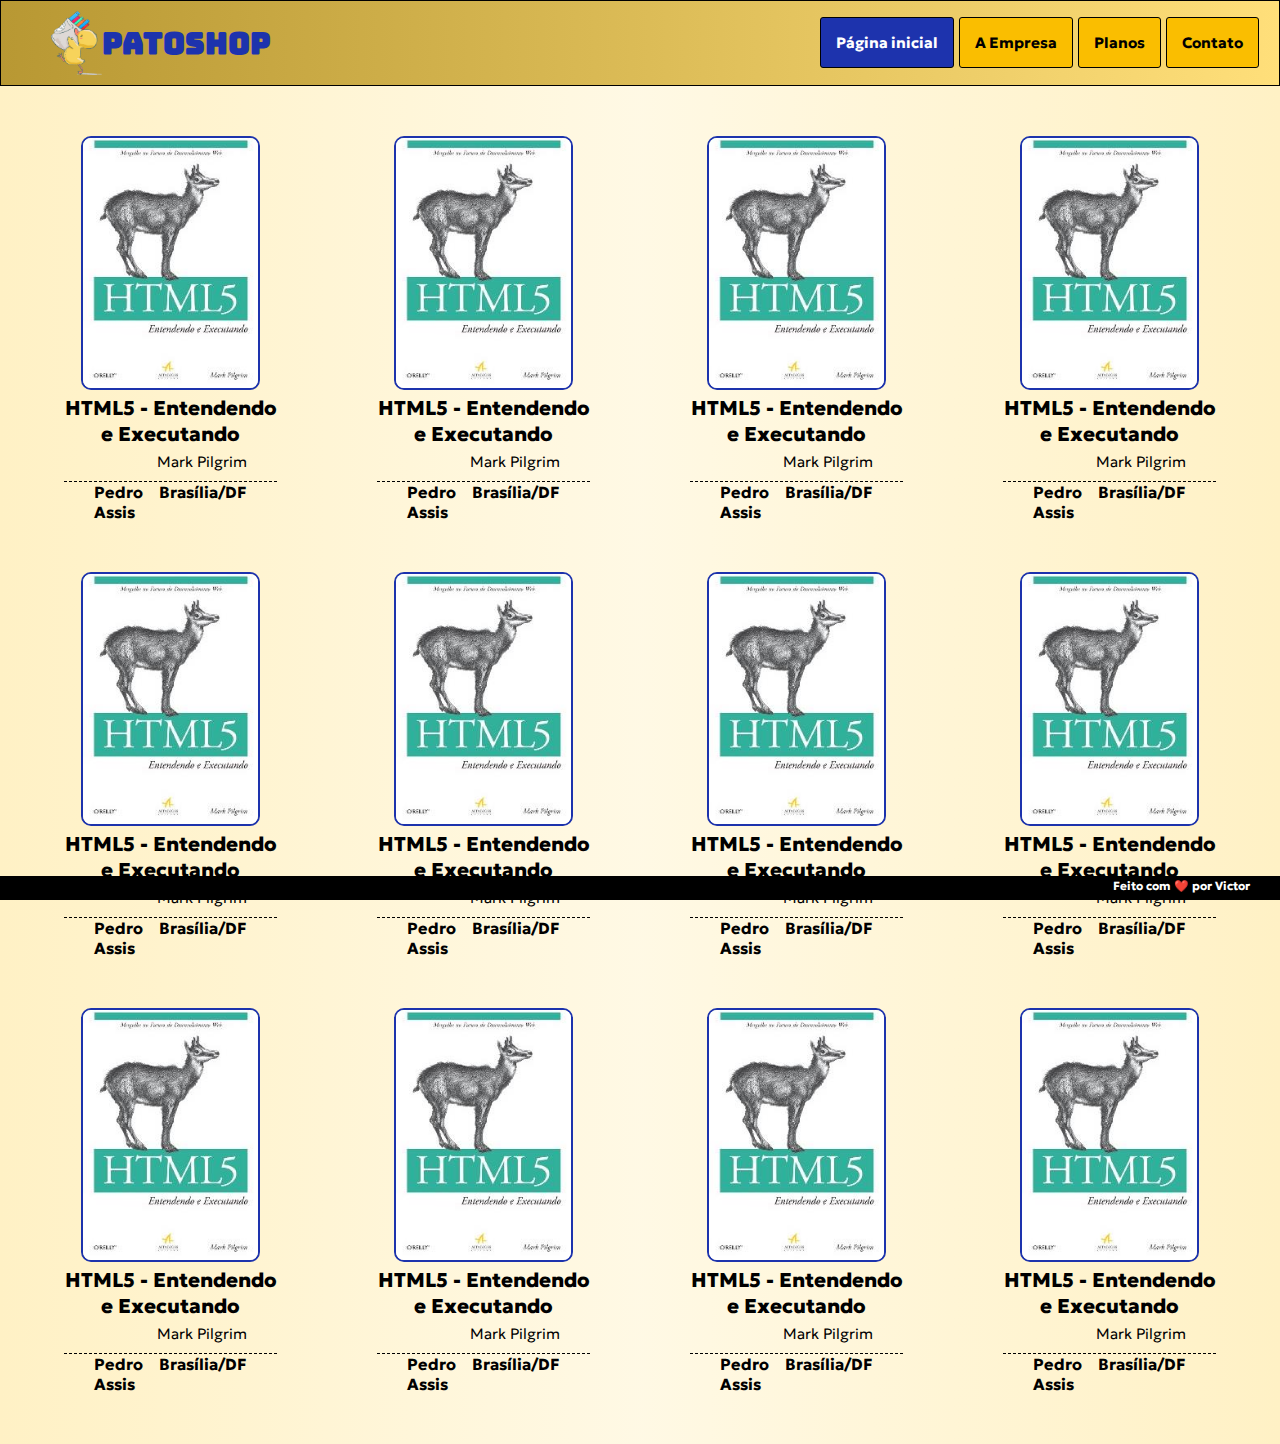
<file: index.html>
<!DOCTYPE html>
<html lang="pt_BR">

<head>
    <meta charset="UTF-8">
    <meta http-equiv="X-UA-Compatible" content="IE=edge">
    <meta name="viewport" content="width=device-width, initial-scale=1.0">
    <link rel="stylesheet" href="style.css" />
    <link rel="icon" type="image/x-icon" href="/imgs/favicon.ico">
    <title>Patoshop</title>
</head>

<body>
    <header>
        <img class="logo_header" src="imgs/logo_pato.png" alt="logo_patoshop" />
        <h1 class="site_name_header">Patoshop</h1>

        <div class="buttons_sections">
            <a class="button activate_button" href="index.html">Página inicial</a>
            <a class="button" href="empresa.html">A Empresa</a>
            <a class="button" href="contribua.html">Planos</a>
            <a class="button" href="contato.html">Contato</a>
        </div>
    </header>
    
    <body>
        <div class="container_initial_books">
            <div class="book_doation_container">
                <img class="book_table" src="imgs/livro_example.jpg" alt="livro" />
                <h2 class="livro_doation_name">HTML5 - Entendendo e Executando</h2>
                <h3 class="livro_doation_author_name">Mark Pilgrim</h3>
                <div class="donator_info">
                    <h4>Pedro Assis</h4>
                    <h4>Brasília/DF</h4>
                </div>
            </div>
            <div class="book_doation_container">
                <img class="book_table" src="imgs/livro_example.jpg" alt="livro" />
                <h2 class="livro_doation_name">HTML5 - Entendendo e Executando</h2>
                <h3 class="livro_doation_author_name">Mark Pilgrim</h3>
                <div class="donator_info">
                    <h4>Pedro Assis</h4>
                    <h4>Brasília/DF</h4>
                </div>
            </div>
            <div class="book_doation_container">
                <img class="book_table" src="imgs/livro_example.jpg" alt="livro" />
                <h2 class="livro_doation_name">HTML5 - Entendendo e Executando</h2>
                <h3 class="livro_doation_author_name">Mark Pilgrim</h3>
                <div class="donator_info">
                    <h4>Pedro Assis</h4>
                    <h4>Brasília/DF</h4>
                </div>
            </div>
            <div class="book_doation_container">
                <img class="book_table" src="imgs/livro_example.jpg" alt="livro" />
                <h2 class="livro_doation_name">HTML5 - Entendendo e Executando</h2>
                <h3 class="livro_doation_author_name">Mark Pilgrim</h3>
                <div class="donator_info">
                    <h4>Pedro Assis</h4>
                    <h4>Brasília/DF</h4>
                </div>
            </div>
        </div>
        <div class="container_initial_books">
            <div class="book_doation_container">
                <img class="book_table" src="imgs/livro_example.jpg" alt="livro" />
                <h2 class="livro_doation_name">HTML5 - Entendendo e Executando</h2>
                <h3 class="livro_doation_author_name">Mark Pilgrim</h3>
                <div class="donator_info">
                    <h4>Pedro Assis</h4>
                    <h4>Brasília/DF</h4>
                </div>
            </div>
            <div class="book_doation_container">
                <img class="book_table" src="imgs/livro_example.jpg" alt="livro" />
                <h2 class="livro_doation_name">HTML5 - Entendendo e Executando</h2>
                <h3 class="livro_doation_author_name">Mark Pilgrim</h3>
                <div class="donator_info">
                    <h4>Pedro Assis</h4>
                    <h4>Brasília/DF</h4>
                </div>
            </div>
            <div class="book_doation_container">
                <img class="book_table" src="imgs/livro_example.jpg" alt="livro" />
                <h2 class="livro_doation_name">HTML5 - Entendendo e Executando</h2>
                <h3 class="livro_doation_author_name">Mark Pilgrim</h3>
                <div class="donator_info">
                    <h4>Pedro Assis</h4>
                    <h4>Brasília/DF</h4>
                </div>
            </div>
            <div class="book_doation_container">
                <img class="book_table" src="imgs/livro_example.jpg" alt="livro" />
                <h2 class="livro_doation_name">HTML5 - Entendendo e Executando</h2>
                <h3 class="livro_doation_author_name">Mark Pilgrim</h3>
                <div class="donator_info">
                    <h4>Pedro Assis</h4>
                    <h4>Brasília/DF</h4>
                </div>
            </div>
        </div>
        <div class="container_initial_books">
            <div class="book_doation_container">
                <img class="book_table" src="imgs/livro_example.jpg" alt="livro" />
                <h2 class="livro_doation_name">HTML5 - Entendendo e Executando</h2>
                <h3 class="livro_doation_author_name">Mark Pilgrim</h3>
                <div class="donator_info">
                    <h4>Pedro Assis</h4>
                    <h4>Brasília/DF</h4>
                </div>
            </div>
            <div class="book_doation_container">
                <img class="book_table" src="imgs/livro_example.jpg" alt="livro" />
                <h2 class="livro_doation_name">HTML5 - Entendendo e Executando</h2>
                <h3 class="livro_doation_author_name">Mark Pilgrim</h3>
                <div class="donator_info">
                    <h4>Pedro Assis</h4>
                    <h4>Brasília/DF</h4>
                </div>
            </div>
            <div class="book_doation_container">
                <img class="book_table" src="imgs/livro_example.jpg" alt="livro" />
                <h2 class="livro_doation_name">HTML5 - Entendendo e Executando</h2>
                <h3 class="livro_doation_author_name">Mark Pilgrim</h3>
                <div class="donator_info">
                    <h4>Pedro Assis</h4>
                    <h4>Brasília/DF</h4>
                </div>
            </div>
            <div class="book_doation_container">
                <img class="book_table" src="imgs/livro_example.jpg" alt="livro" />
                <h2 class="livro_doation_name">HTML5 - Entendendo e Executando</h2>
                <h3 class="livro_doation_author_name">Mark Pilgrim</h3>
                <div class="donator_info">
                    <h4>Pedro Assis</h4>
                    <h4>Brasília/DF</h4>
                </div>
            </div>
        </div>

    </body>
    <footer>
        <h3 id="footer_text">Feito com ❤️ por Victor</h3>
    </footer>
</body>

</html>
</file>
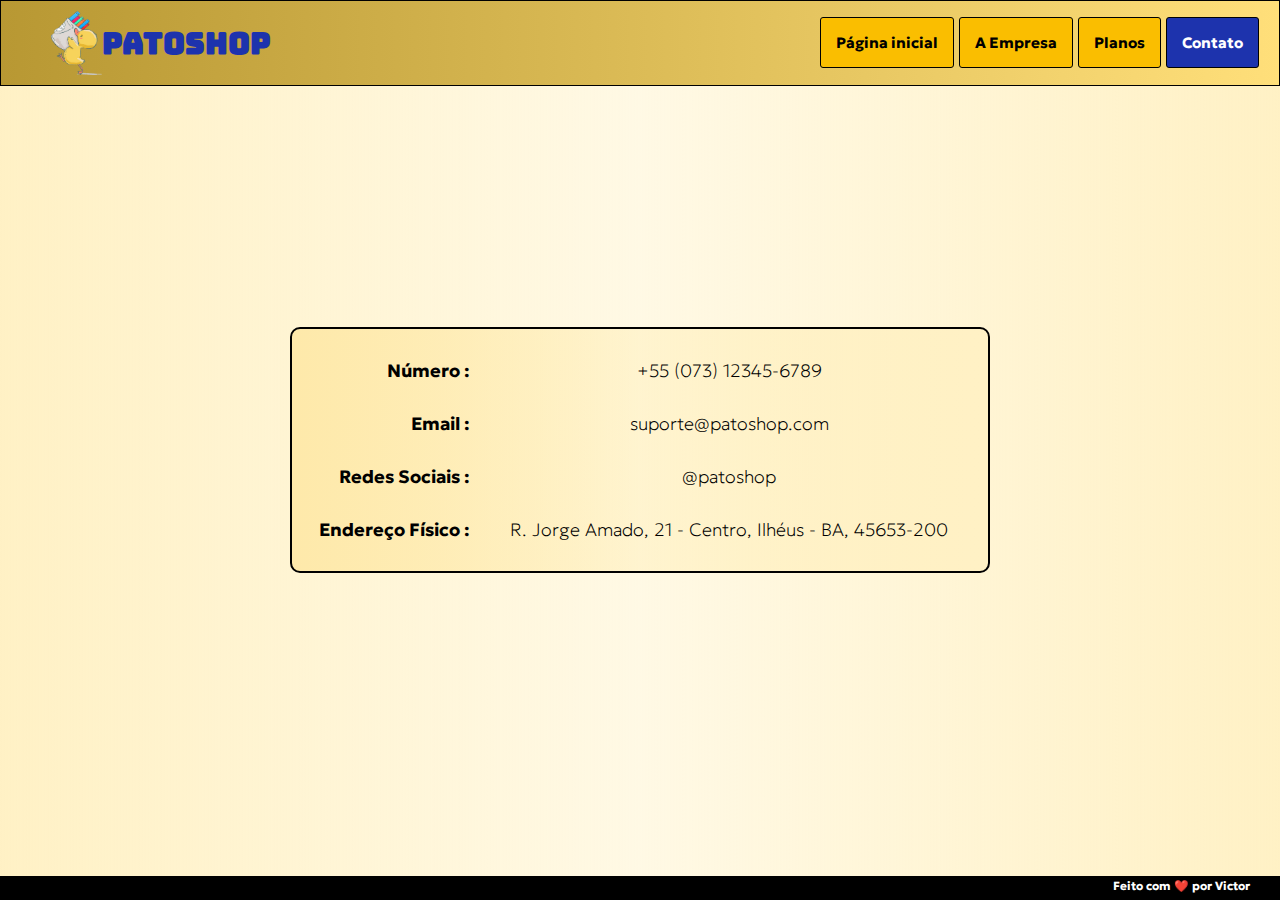
<file: contato.html>
<!DOCTYPE html>
<html lang="pt_BR">

<head>
    <meta charset="UTF-8">
    <meta http-equiv="X-UA-Compatible" content="IE=edge">
    <meta name="viewport" content="width=device-width, initial-scale=1.0">
    <link rel="stylesheet" href="style.css" />
    <link rel="icon" type="image/x-icon" href="/imgs/favicon.ico">
    <title>Patoshop - Contato</title>
</head>

<body>
    <header>
        <img class="logo_header" src="imgs/logo_pato.png" alt="logo_patoshop" />
        <h1 class="site_name_header">Patoshop</h1>

        <div class="buttons_sections">
            <a class="button" href="index.html">Página inicial</a>
            <a class="button" href="empresa.html">A Empresa</a>
            <a class="button" href="contribua.html">Planos</a>
            <a class="button activate_button" href="contato.html">Contato</a>
        </div>
    </header>

    <body>
        <div class="contatos_div">
            <table class="contatos_table">
                <tr class="table_row">
                    <td style="font-weight: bold; text-align: right;">Número :</td>
                    <td style="text-align: center; font-weight: lighter;">+55 (073) 12345-6789</td>
                </tr>
                <tr class="table_row">
                    <td style="font-weight: bold; text-align: right;">Email :</td>
                    <td style="text-align: center; font-weight: lighter;">suporte@patoshop.com</td>
                </tr>
                <tr class="table_row">
                    <td style="font-weight: bold; text-align: right;">Redes Sociais :</td>
                    <td style="text-align: center; font-weight: lighter;">@patoshop</td>
                </tr>
                <tr class="table_row">
                    <td style="font-weight: bold; text-align: right;">Endereço Físico :</td>
                    <td style="text-align: center; font-weight: lighter;">R. Jorge Amado, 21 - Centro, Ilhéus - BA, 45653-200</td>
                </tr>
            </table>
        </div>
    </body>
    <footer>
        <h3 id="footer_text">Feito com ❤️ por Victor</h3>
    </footer>
</body>

</html>
</file>
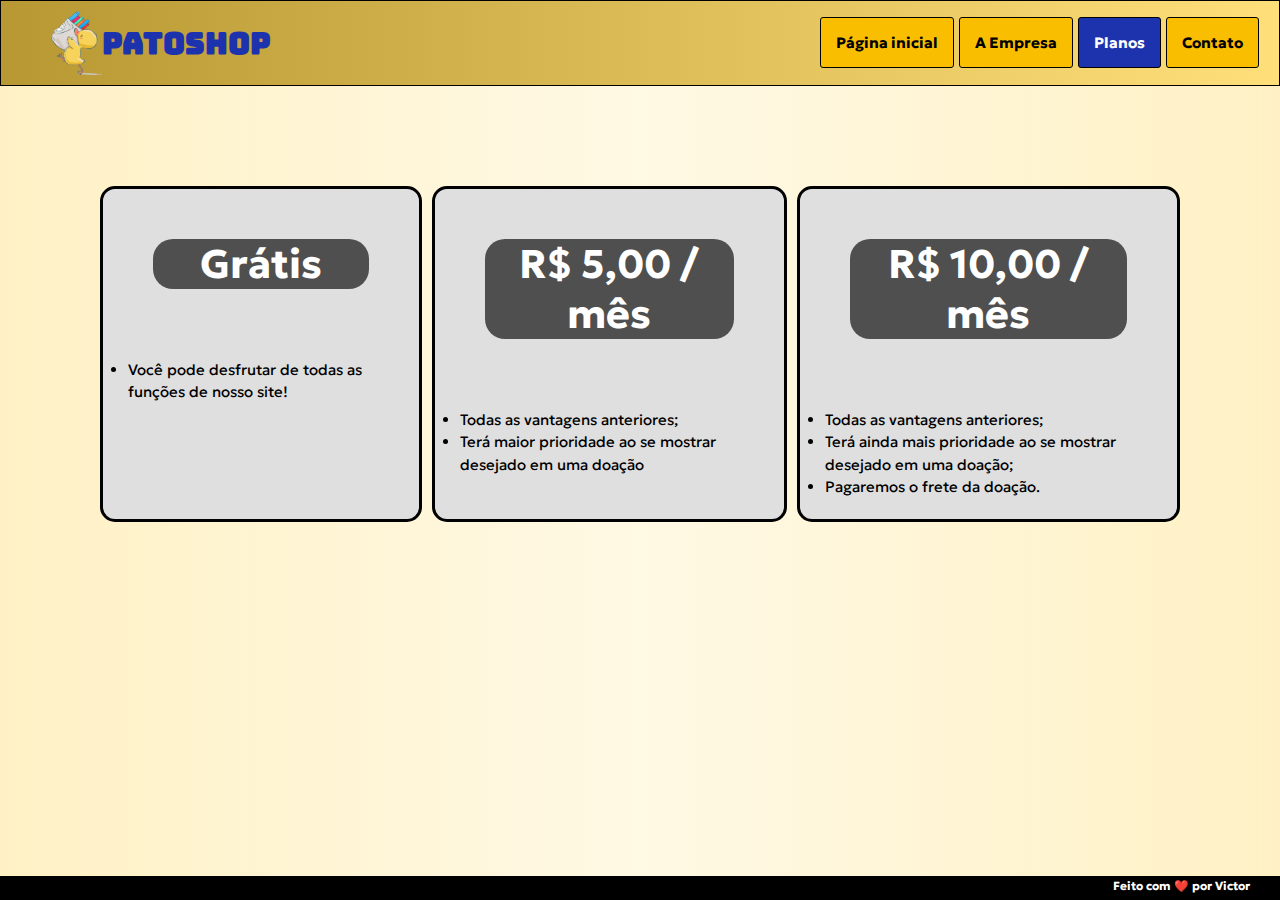
<file: contribua.html>
<!DOCTYPE html>
<html lang="pt_BR">
<head>
    <meta charset="UTF-8">
    <meta http-equiv="X-UA-Compatible" content="IE=edge">
    <meta name="viewport" content="width=device-width, initial-scale=1.0">
    <link rel="stylesheet" href="style.css"/>
    <link rel="icon" type="image/x-icon" href="/imgs/favicon.ico">
    <title>Patoshop - Contribua</title>
</head>
<body>
    <header>
        <img class="logo_header" src="imgs/logo_pato.png" alt="logo_patoshop" />
        <h1 class="site_name_header">Patoshop</h1>

        <div class="buttons_sections">
            <a class="button" href="index.html">Página inicial</a>
            <a class="button" href="empresa.html">A Empresa</a>
            <a class="button activate_button" href="contribua.html">Planos</a>
            <a class="button" href="contato.html">Contato</a>
        </div>
    </header>
    <body>
        <div class="planos">
            <div class="plano_option">
                <h3 class="plano_price">Grátis</h3>
                <ul class="plano_vantagens">
                    <li>Você pode desfrutar de todas as funções de nosso site!</li>
                </ul>
            </div>
            <div class="plano_option">
                <h3 class="plano_price">R$ 5,00 / mês</h3>
                <ul class="plano_vantagens">
                    <li>Todas as vantagens anteriores;</li>
                    <li>Terá maior prioridade ao se mostrar desejado em uma doação</li>
                </ul>
            </div>
            <div class="plano_option">
                <h3 class="plano_price">R$ 10,00 / mês</h3>
                <ul class="plano_vantagens">
                    <li>Todas as vantagens anteriores;</li>
                    <li>Terá ainda mais prioridade ao se mostrar desejado em uma doação;</li>
                    <li>Pagaremos o frete da doação.</li>
                </ul>
            </div>
        </div>

    </body>
    <footer>
        <h3 id="footer_text">Feito com ❤️ por Victor</h3>
    </footer>
</body>
</html>
</file>
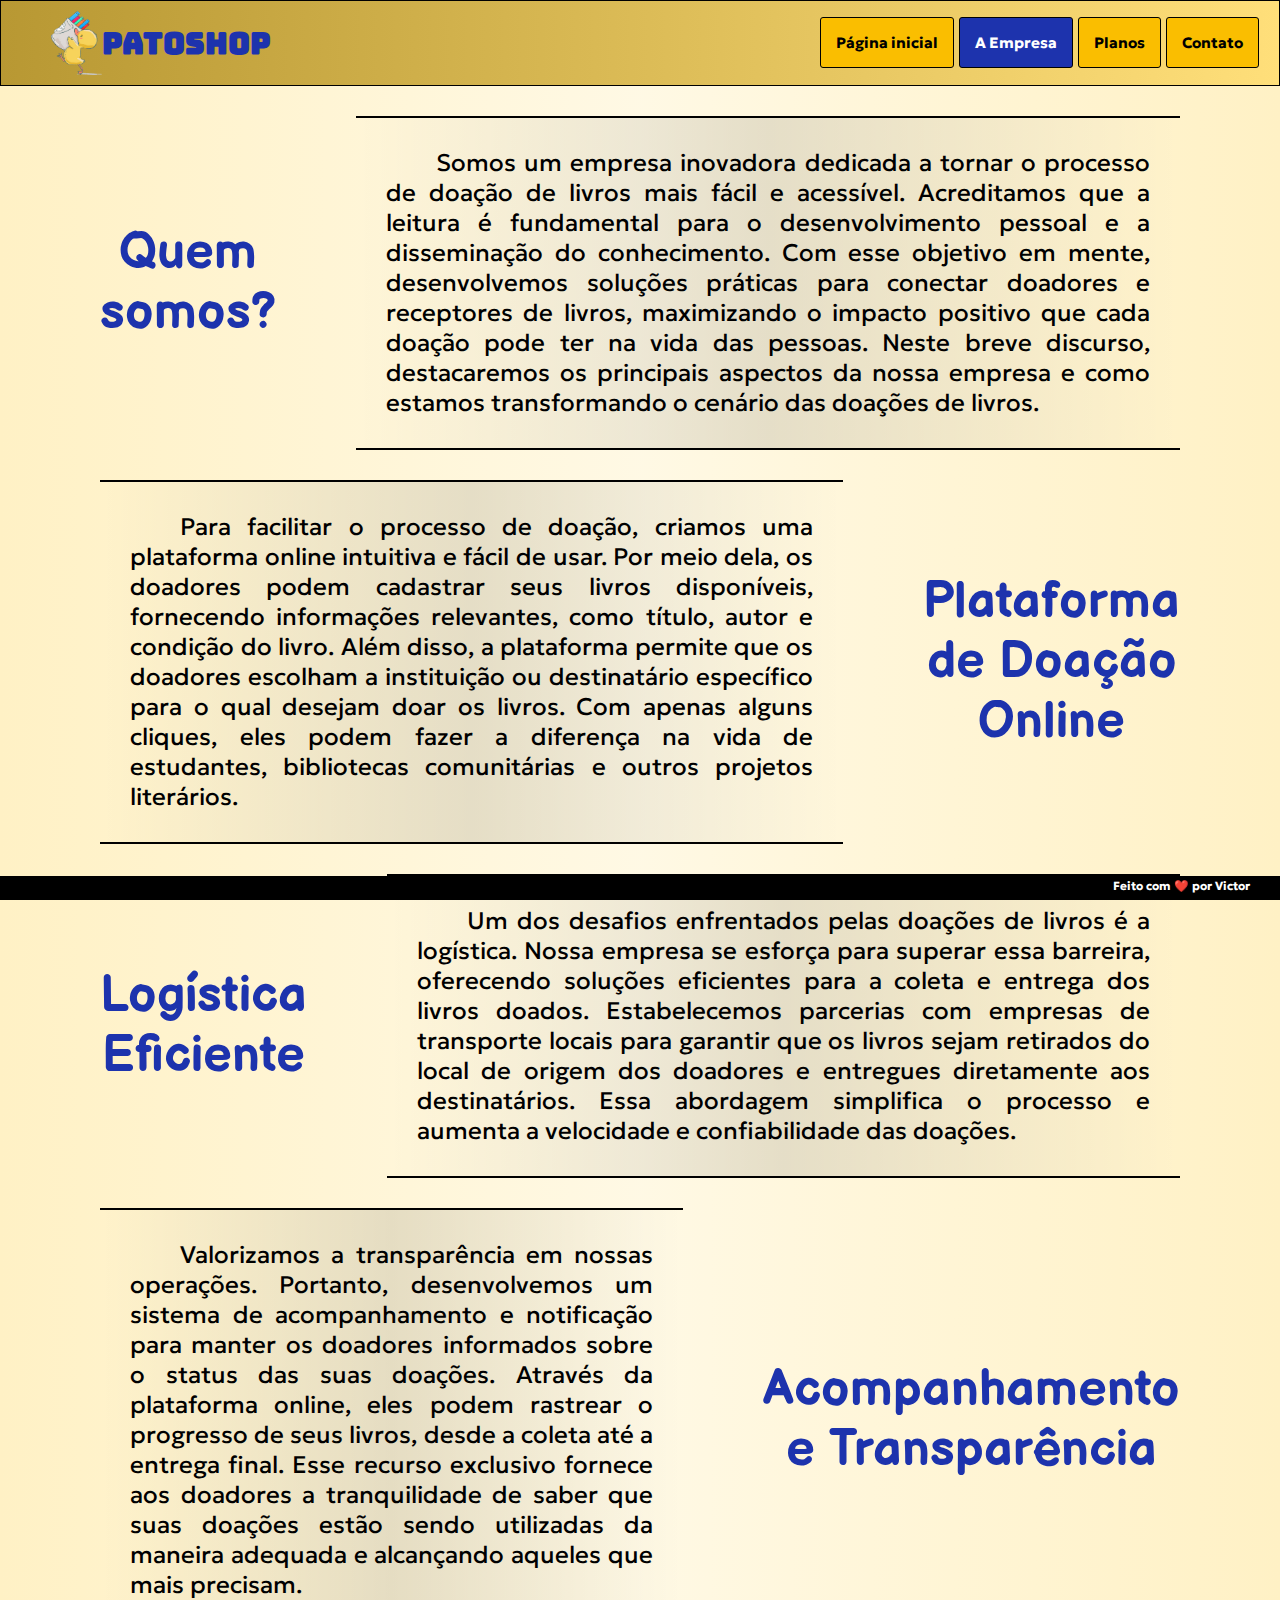
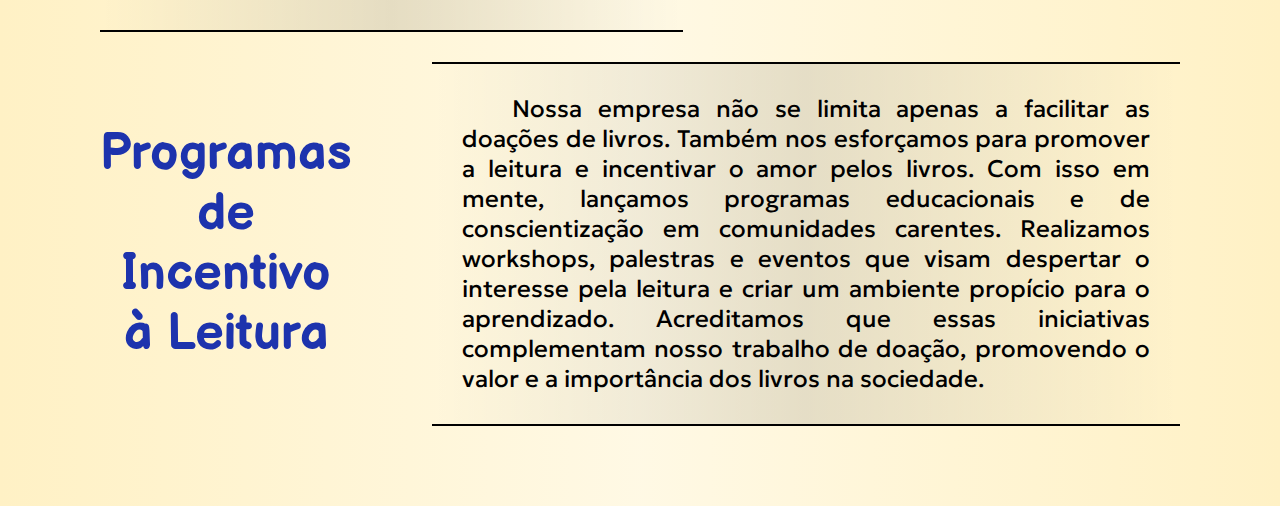
<file: empresa.html>
<!DOCTYPE html>
<html lang="pt_BR">

<head>
    <meta charset="UTF-8">
    <meta http-equiv="X-UA-Compatible" content="IE=edge">
    <meta name="viewport" content="width=device-width, initial-scale=1.0">
    <link rel="stylesheet" href="style.css" />
    <link rel="icon" type="image/x-icon" href="/imgs/favicon.ico">
    <title>Patoshop - Empresa</title>
</head>

<body>
    <header>
        <img class="logo_header" src="imgs/logo_pato.png" alt="logo_patoshop" />
        <h1 class="site_name_header">Patoshop</h1>

        <div class="buttons_sections">
            <a class="button" href="index.html">Página inicial</a>
            <a class="button activate_button" href="empresa.html">A Empresa</a>
            <a class="button" href="contribua.html">Planos</a>
            <a class="button" href="contato.html">Contato</a>
        </div>
    </header>

    <body>

        <div class="section_empresa" style="padding-top: 30px;">
            <h2 class="title_paragraph_empresa">Quem somos?</h2>
            <p class="text_empresa">
                Somos um empresa inovadora dedicada a tornar o processo de doação de livros mais
                fácil e acessível. Acreditamos que a leitura é fundamental para o desenvolvimento pessoal e a
                disseminação
                do conhecimento. Com esse objetivo em mente, desenvolvemos soluções práticas para conectar doadores e
                receptores de livros, maximizando o impacto positivo que cada doação pode ter na vida das pessoas. Neste
                breve discurso, destacaremos os principais aspectos da nossa empresa e como estamos transformando o
                cenário
                das doações de livros.
            </p>
        </div>

        <div class="section_empresa r_title">
            <h2 class="title_paragraph_empresa">Plataforma de Doação Online</h2>
            <p class="text_empresa">
                Para facilitar o processo de doação, criamos uma plataforma online intuitiva e fácil de usar. Por meio
                dela,
                os doadores podem cadastrar seus livros disponíveis, fornecendo informações relevantes, como título,
                autor e
                condição do livro. Além disso, a plataforma permite que os doadores escolham a instituição ou
                destinatário
                específico para o qual desejam doar os livros. Com apenas alguns cliques, eles podem fazer a diferença
                na
                vida de estudantes, bibliotecas comunitárias e outros projetos literários.
            </p>
        </div>
        <div class="section_empresa">
            <h2 class="title_paragraph_empresa">Logística Eficiente</h2>
            <p class="text_empresa">
                Um dos desafios enfrentados pelas doações de livros é a logística. Nossa empresa se esforça para superar
                essa barreira, oferecendo soluções eficientes para a coleta e entrega dos livros doados. Estabelecemos
                parcerias com empresas de transporte locais para garantir que os livros sejam retirados do local de
                origem
                dos doadores e entregues diretamente aos destinatários. Essa abordagem simplifica o processo e aumenta a
                velocidade e confiabilidade das doações.
            </p>
        </div>
        <div class="section_empresa r_title">
            <h2 class="title_paragraph_empresa">Acompanhamento e Transparência</h2>
            <p class="text_empresa">
                Valorizamos a transparência em nossas operações. Portanto, desenvolvemos um sistema de acompanhamento e
                notificação para manter os doadores informados sobre o status das suas doações. Através da plataforma
                online, eles podem rastrear o progresso de seus livros, desde a coleta até a entrega final. Esse recurso
                exclusivo fornece aos doadores a tranquilidade de saber que suas doações estão sendo utilizadas da
                maneira
                adequada e alcançando aqueles que mais precisam.
            </p>
        </div>
        <div class="section_empresa">
            <h2 class="title_paragraph_empresa">Programas de Incentivo à Leitura</h2>
            <p class="text_empresa">
                Nossa empresa não se limita apenas a facilitar as doações de livros. Também nos esforçamos para promover
                a
                leitura e incentivar o amor pelos livros. Com isso em mente, lançamos programas educacionais e de
                conscientização em comunidades carentes. Realizamos workshops, palestras e eventos que visam despertar o
                interesse pela leitura e criar um ambiente propício para o aprendizado. Acreditamos que essas
                iniciativas
                complementam nosso trabalho de doação, promovendo o valor e a importância dos livros na sociedade.
            </p>
        </div>
    </body>
    <footer>
        <h3 id="footer_text">Feito com ❤️ por Victor</h3>
    </footer>
</body>

</html>
</file>
<file: style.css>
@import url('https://fonts.googleapis.com/css2?family=Geologica:wght@100;200;300;400;700;800&display=swap');
@import url('https://fonts.googleapis.com/css2?family=Bungee&display=swap');
@import url('https://fonts.googleapis.com/css2?family=Balsamiq+Sans&display=swap');

* {
    margin: 0px;
    padding: 0px;
}

a {
    text-decoration: none;
}

header {
    background: rgb(184,152,51);
    background: linear-gradient(90deg, rgba(184,152,51,1) 0%, rgba(255,223,122,1) 100%);
    overflow: auto;
    display: flex;
    justify-content: space-between;
    align-items: center;
    border: 1px solid black;
}

body {
    padding-bottom: 50px;
    background: rgb(255,241,197);
    background: linear-gradient(90deg, rgba(255,241,197,1) 0%, rgba(255,224,122,0.20051348175989148) 50%, rgba(255,241,197,1) 100%); 
}

footer {
    position: fixed;
    bottom: 0;
    width: 100%;
    height: 1.5rem;  
    background-color: black;
    font-size: 10px;
    text-align: center;
    font-family: 'Geologica', sans-serif;
    font-weight: 200;
    color: white;
}

.logo_header {
    position: relative;
    float: left;
    padding: 10px;
    left: 40px;
    width: 4%;
}

.site_name_header {
    position: absolute;
    color: #1D33AD;
    float: left;
    left: 8%;
    font-size: 30px;
    font-family: 'Bungee', cursive;
}

.buttons_sections {
    display: flex;
    justify-content: space-between;
    gap: 5px;
    position: relative;
    right: 20px;
}

.button {
    border: 1px solid black;
    color: black;
    padding: 15px;
    border-radius: 3px;
    font-size: 15px;
    font-family: 'Geologica', sans-serif;
    font-weight: 700;
    background-color: #FABE00;
    transition: all 0.3s ease 0s;
}

.button:hover {
    background-color: #B89833;
    color: white;
}

.activate_button {
    background-color: #1D33AD;
    color: white;
    pointer-events: none;
}

#footer_text {
    float: right;
    padding-right: 30px;
    padding-top: 3px;
}

.container_initial_books {
    display: flex;
    justify-content: space-between;
    gap: 100px;
    width: 90%;
    margin: 0 auto;
    margin-top: 50px;
}

.book_doation_container {
    display: flex;
    flex-direction: column;
}

.book_table {
    height: 250px;
    width: 175px;
    margin-left: auto;
    margin-right: auto;
    border: 2px solid #1D33AD;
    border-radius: 10px;
    transition: transform .3s;
}

.book_table:hover {
    transform: scale(0.95);
}

.livro_doation_name {
    font-family: 'Geologica', sans-serif;
    font-weight: 800;
    padding-top: 5px;
    text-align: center;
    font-size: 20px;
}

.livro_doation_author_name {
    text-align: right;
    padding-top: 5px;
    padding-right: 30px;
    padding-bottom: 10px;
    font-family: 'Geologica', sans-serif;
    font-weight: 300;
    font-size: 15px;
}

.donator_info {
    display: flex;
    justify-content: space-between;
    font-family: 'Geologica', sans-serif;
    border-top: 1px dashed black;
    font-weight: 300;
    padding-left: 30px;
    padding-right: 30px;
}

.title_paragraph_empresa {
    color: #1D33AD;
    font-family: 'Balsamiq Sans', cursive;
    font-size: 50px;
    text-align: center;
}

.section_empresa {
    display: flex;
    justify-content: space-between;
    padding-right: 100px;
    padding-left: 100px;
    padding-bottom: 30px;
    gap: 80px;
    align-items: center;
    align-content: space-around;
}

.r_title {
    flex-direction: row-reverse;
}

.text_empresa {
    font-family: 'Geologica', sans-serif;
    font-size: 24px;
    text-align: justify;
    text-indent: 50px;
    padding: 30px;
    border-top: 2px solid black; 
    border-bottom: 2px solid black;
    background: rgb(255,255,255);
    background: linear-gradient(90deg, rgba(255,255,255,0) 0%, rgba(0, 0, 0, 0.10) 50%, rgba(255,255,255,0) 100%); 
}

.planos {
    display: flex;
    justify-content: space-between;
    gap: 10px;
    margin: 100px;
    font-family: 'Geologica', sans-serif;
}

.plano_option {
    display: flex;
    flex-direction: column;
    background-color: #dfdfdf;
    border: 3px solid black;
    border-radius: 15px;
    transition: transform .3s;
}

.plano_option:hover {
    transform: scale(1.02);
    background-color: #c7c7c7;
}

.plano_price {
    text-align: center;
    font-size: 40px;
    margin: 50px;
    background-color: rgb(79, 79, 79);
    border-radius: 20px;
    color: white;
}

.plano_vantagens {
    text-align: left;
    font-size: 15px;
    line-height: 1.5;
    padding-top: 20px;
    padding-left: 25px;
    padding-right: 10px;
    padding-bottom: 20px;
}

.contatos_div {
    position: absolute;
    left: 50%;
    top: 50%;
    width: 700px;
    -webkit-transform: translate(-50%, -50%);
    transform: translate(-50%, -50%);
}

.contatos_table {
    border: 2px solid black;
    border-radius: 10px;
    border-collapse: separate;
    border-spacing: 0 30px;
    margin: auto;
    width: 100%;
    font-family: 'Geologica', sans-serif;
    font-size: 18px;
    background: linear-gradient(90deg, rgb(254, 233, 170) 0%, rgba(255,224,122,0.20051348175989148) 50%, rgba(255,241,197,1) 100%); 
}
</file>
